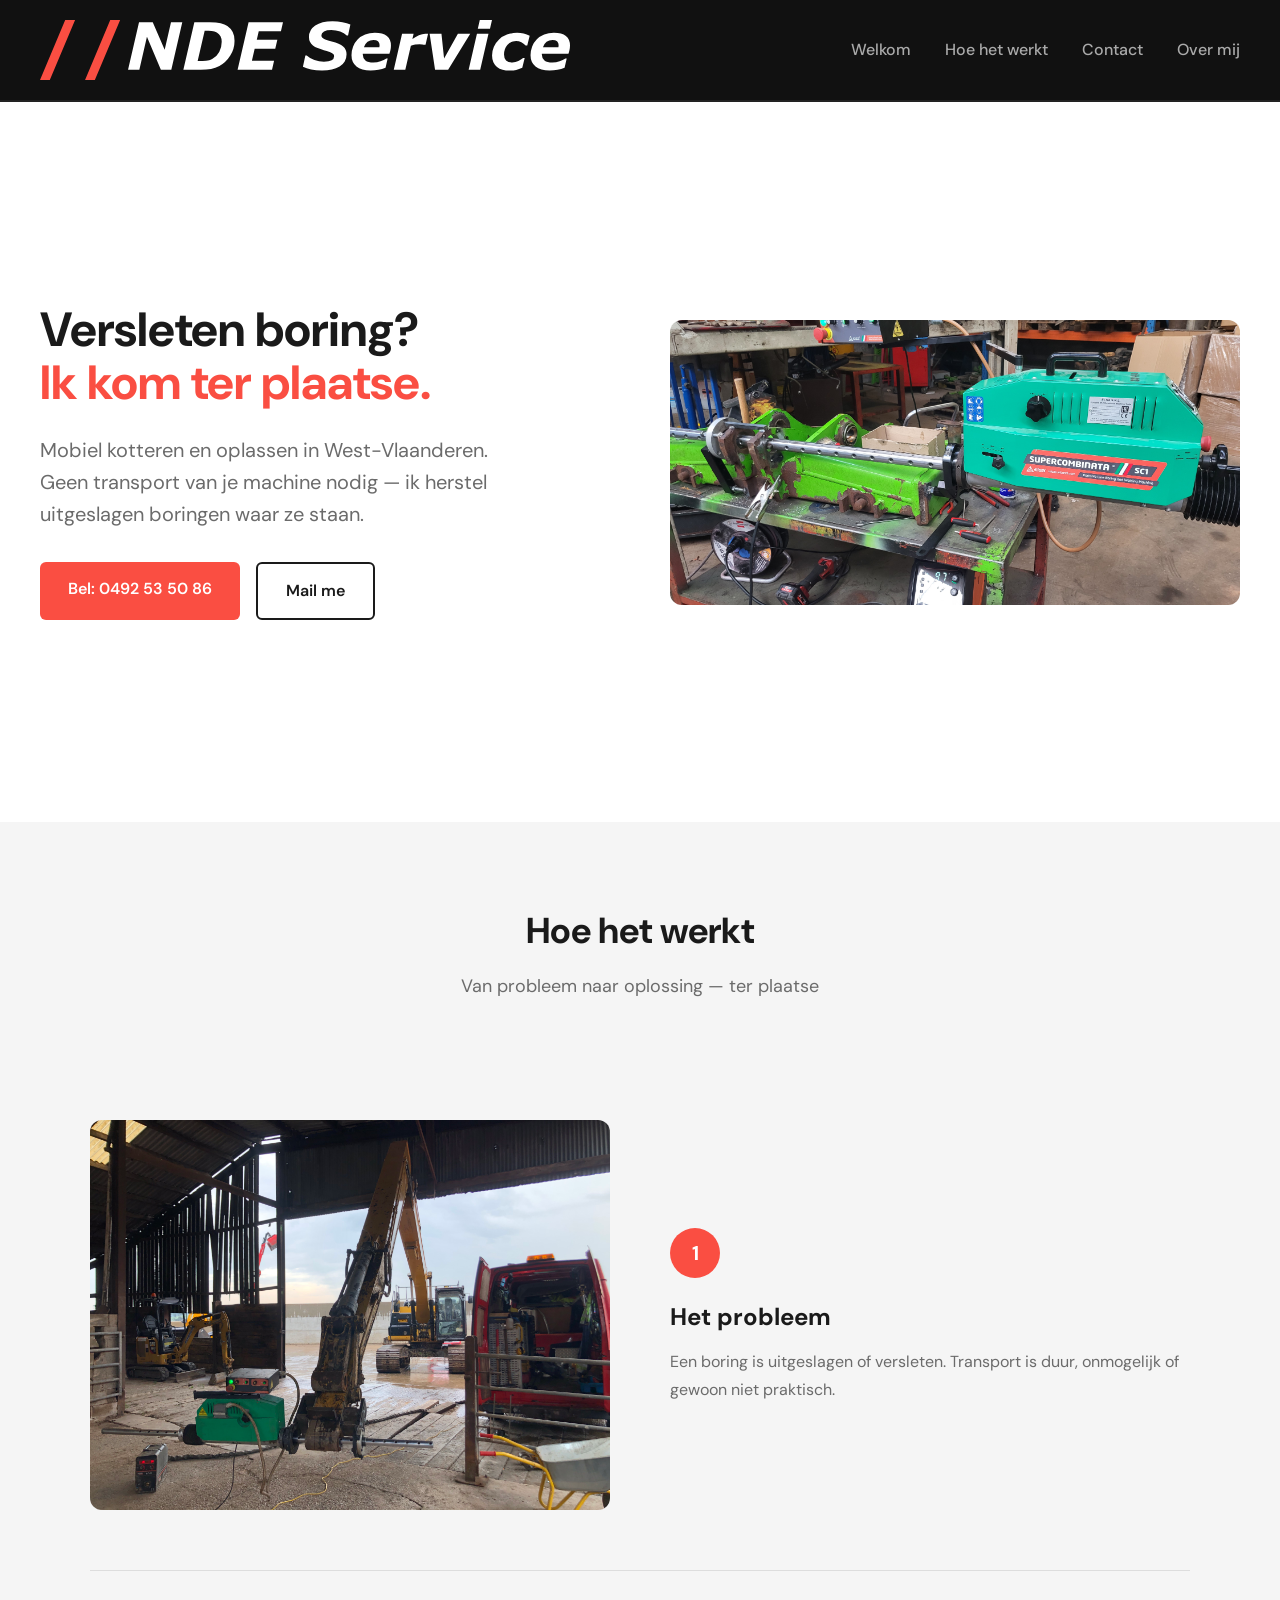
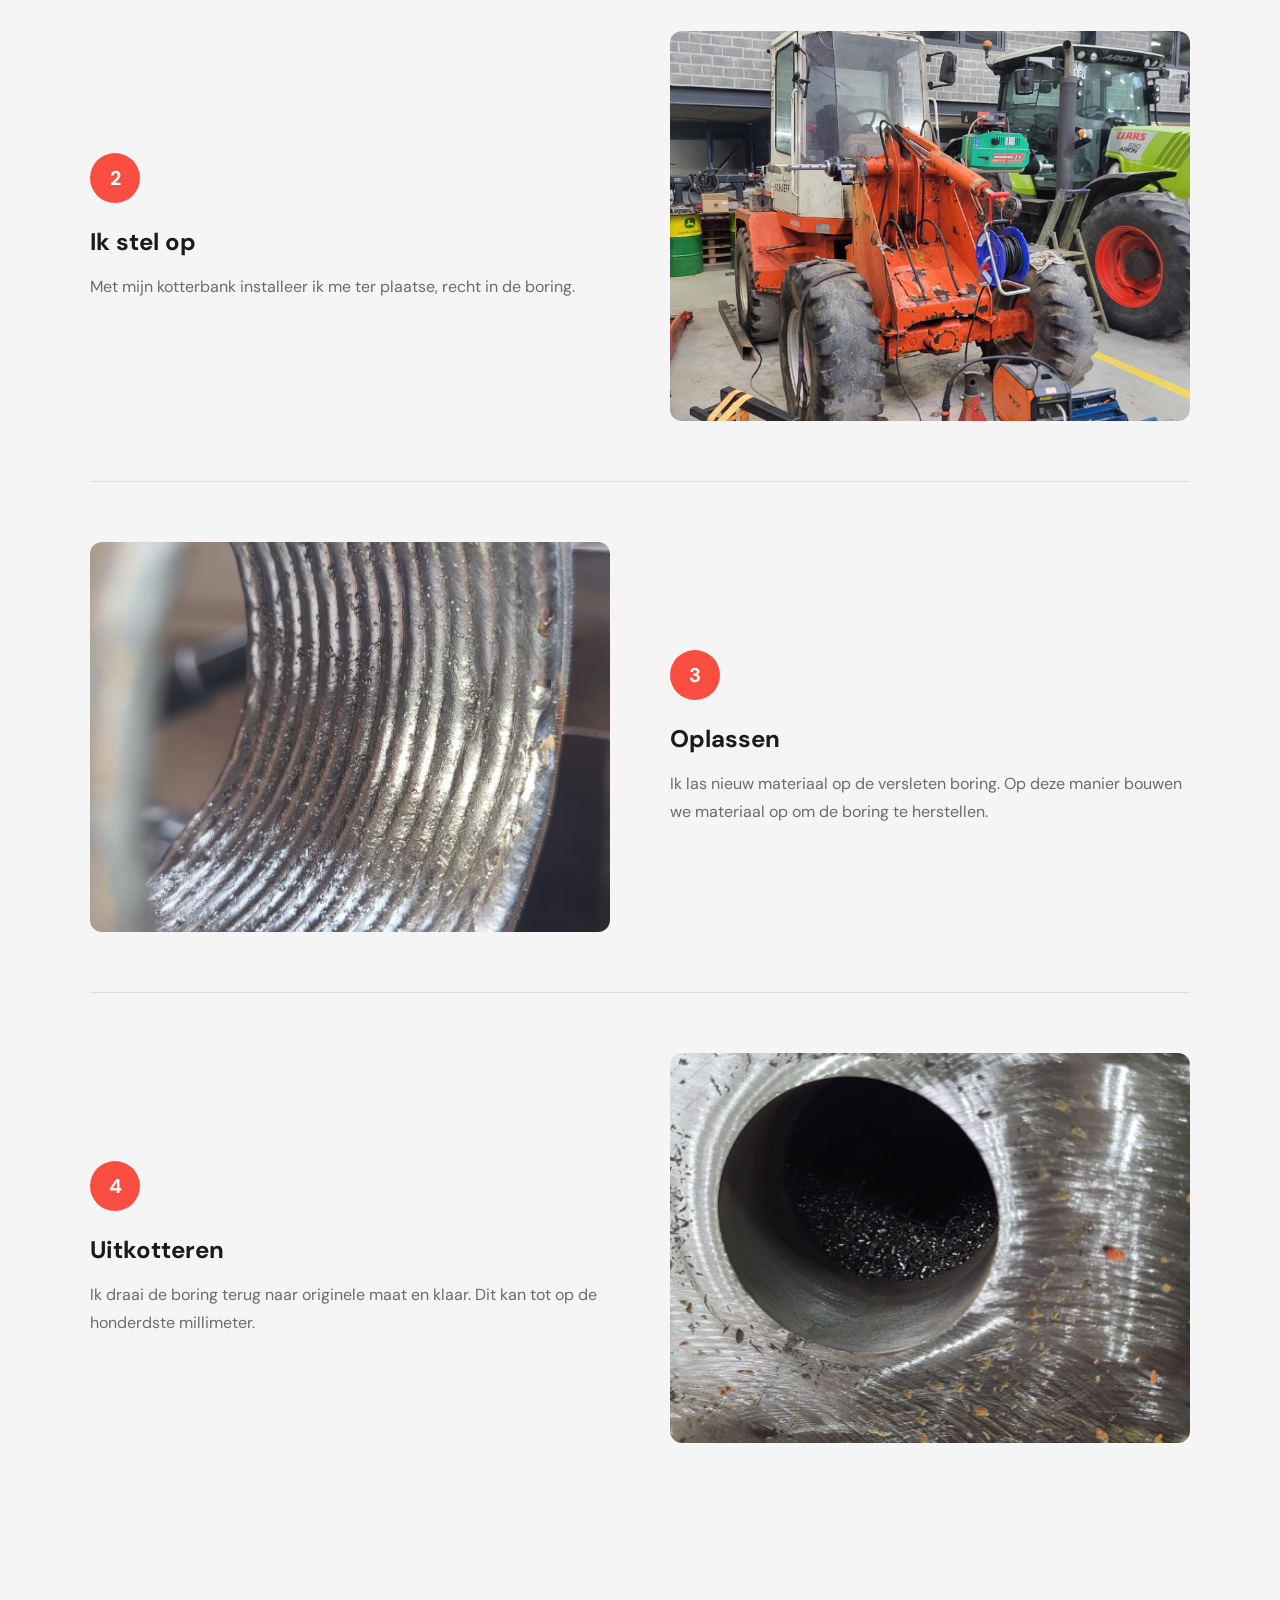
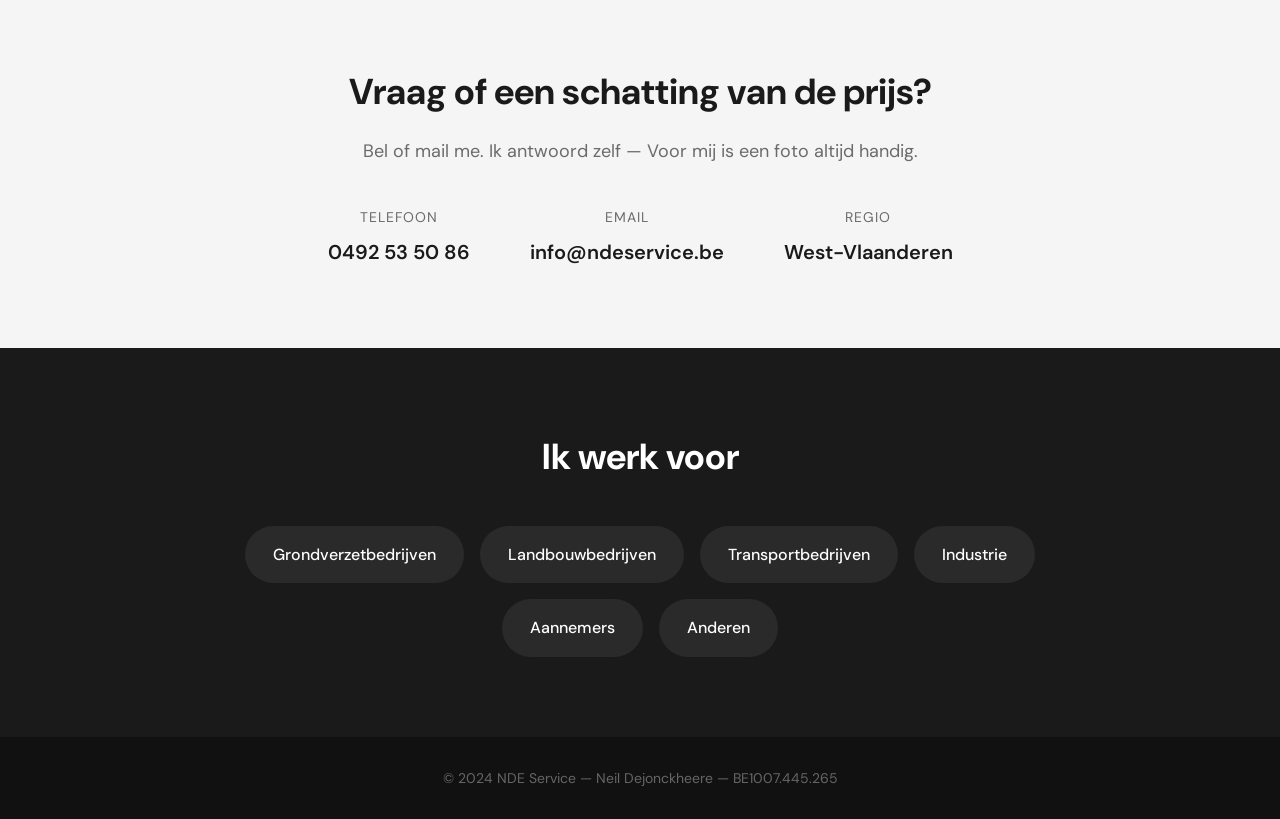
<file: index.html>
<!DOCTYPE html>
<html lang="nl">
<head>
    <meta charset="UTF-8">
    <meta name="viewport" content="width=device-width, initial-scale=1.0">
    <title>NDE Service — Mobiel Kotteren en Oplassen West-Vlaanderen</title>
    <link rel="icon" href="images/Favicon.png" type="image/png">
    <link rel="preconnect" href="https://fonts.googleapis.com">
    <link href="https://fonts.googleapis.com/css2?family=DM+Sans:wght@400;500;700&display=swap" rel="stylesheet">
    <link rel="stylesheet" href="style.css">
</head>
<body>

    <!-- ============ HEADER ============ -->
    <header>
        <a href="index.html" class="logo">
            <img src="images/logo.svg" alt="NDE Service">
        </a>
        <nav>
            <a href="#">Welkom</a>
            <a href="#proces">Hoe het werkt</a>
            <a href="#contact">Contact</a>
            <a href="over-mij.html">Over mij</a>
        </nav>
    </header>

    <!-- ============ HERO ============ -->
    <section class="hero">
        <div class="hero-tekst">
            <h1>Versleten boring?<br><span>Ik kom ter plaatse.</span></h1>
            <p>Mobiel kotteren en oplassen in West-Vlaanderen. Geen transport van je machine nodig — ik herstel uitgeslagen boringen waar ze staan.</p>
            <div class="hero-contact">
                <a href="tel:+32492535086" class="btn btn-primary">Bel: 0492 53 50 86</a>
                <a href="mailto:info@ndeservice.be" class="btn btn-secondary">Mail me</a>
            </div>
        </div>
        <div class="hero-foto">
            <img src="images/landing image.jpg" alt="NDE Service aan het werk">
        </div>
    </section>

    <!-- ============ HOE HET WERKT ============ -->
    <section class="proces" id="proces">
        <div class="sectie-titel">
            <h2>Hoe het werkt</h2>
            <p>Van probleem naar oplossing — ter plaatse</p>
        </div>
        <div class="proces-stappen">
            <div class="stap">
                <div class="stap-foto">
                    <img src="images/Stap1.jpg" alt="Het probleem">
                </div>
                <div class="stap-inhoud">
                    <div class="stap-nummer">1</div>
                    <h3>Het probleem</h3>
                    <p>Een boring is uitgeslagen of versleten. Transport is duur, onmogelijk of gewoon niet praktisch.</p>
                </div>
            </div>
            <div class="stap">
                <div class="stap-foto">
                    <img src="images/Stap2.jpg" alt="Ik stel op">
                </div>
                <div class="stap-inhoud">
                    <div class="stap-nummer">2</div>
                    <h3>Ik stel op</h3>
                    <p>Met mijn kotterbank installeer ik me ter plaatse, recht in de boring.</p>
                </div>
            </div>
            <div class="stap">
                <div class="stap-foto">
                    <img src="images/Stap3.jpg" alt="Oplassen">
                </div>
                <div class="stap-inhoud">
                    <div class="stap-nummer">3</div>
                    <h3>Oplassen</h3>
                    <p>Ik las nieuw materiaal op de versleten boring. Op deze manier bouwen we materiaal op om de boring te herstellen.</p>
                </div>
            </div>
            <div class="stap">
                <div class="stap-foto">
                    <img src="images/Stap4.jpg" alt="Uitkotteren">
                </div>
                <div class="stap-inhoud">
                    <div class="stap-nummer">4</div>
                    <h3>Uitkotteren</h3>
                    <p>Ik draai de boring terug naar originele maat en klaar. Dit kan tot op de honderdste millimeter.</p>
                </div>
            </div>
        </div>
    </section>

    <!-- ============ CONTACT ============ -->
    <section class="contact" id="contact">
        <h2>Vraag of een schatting van de prijs?</h2>
        <p>Bel of mail me. Ik antwoord zelf — Voor mij is een foto altijd handig.</p>
        <div class="contact-info">
            <div class="contact-item">
                <span>Telefoon</span>
                <a href="tel:+32492535086">0492 53 50 86</a>
            </div>
            <div class="contact-item">
                <span>Email</span>
                <a href="mailto:info@ndeservice.be">info@ndeservice.be</a>
            </div>
            <div class="contact-item">
                <span>Regio</span>
                <strong>West-Vlaanderen</strong>
            </div>
        </div>
    </section>

    <!-- ============ VOOR WIE ============ -->
    <section class="voor-wie">
        <h2>Ik werk voor</h2>
        <div class="sectoren">
            <span class="sector">Grondverzetbedrijven</span>
            <span class="sector">Landbouwbedrijven</span>
            <span class="sector">Transportbedrijven</span>
            <span class="sector">Industrie</span>
            <span class="sector">Aannemers</span>
            <span class="sector">Anderen</span>
        </div>
    </section>

    <!-- ============ FOOTER ============ -->
    <footer>
        © 2024 NDE Service — Neil Dejonckheere — BE1007.445.265
    </footer>

</body>
</html>
</file>
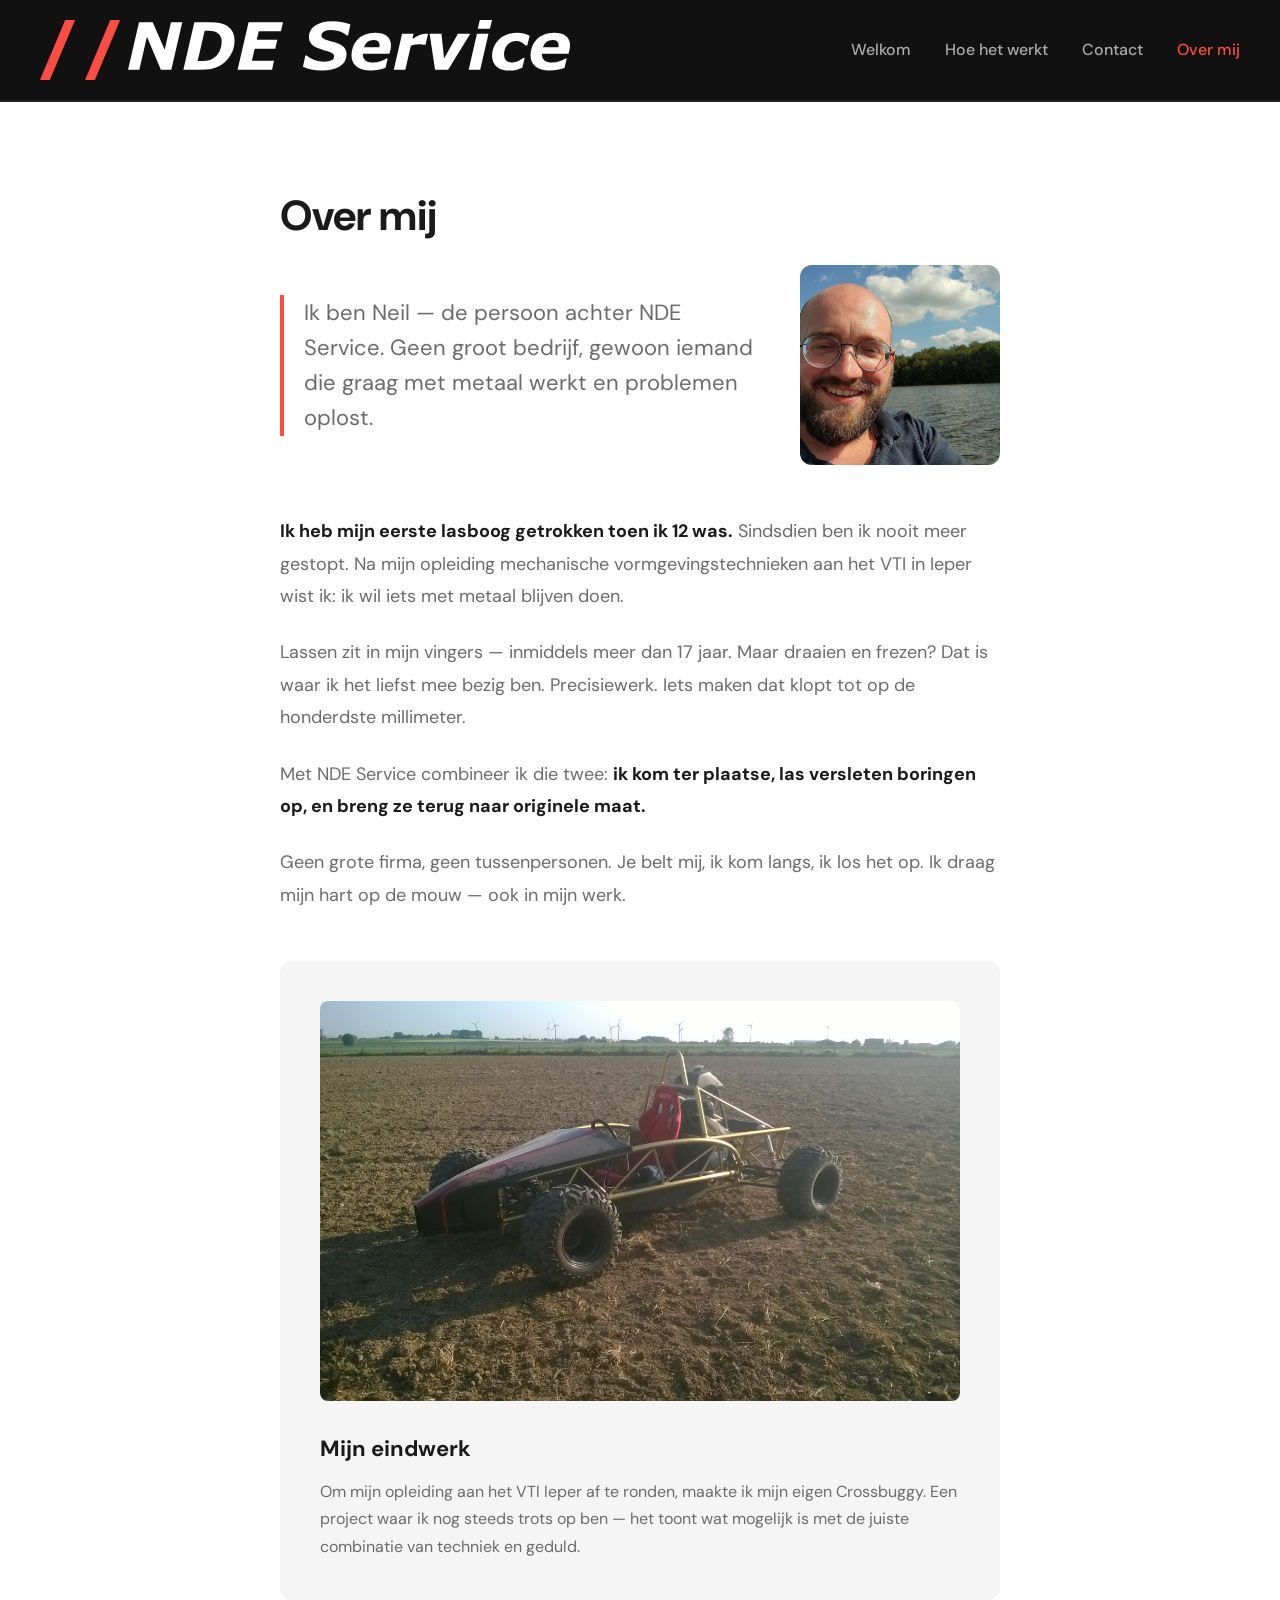
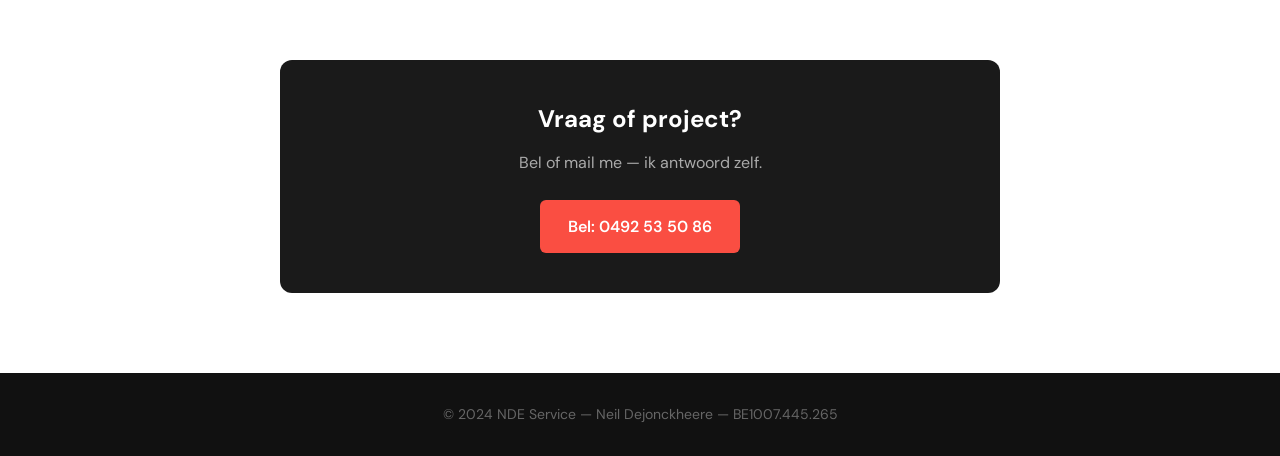
<file: over-mij.html>
<!DOCTYPE html>
<html lang="nl">
<head>
    <meta charset="UTF-8">
    <meta name="viewport" content="width=device-width, initial-scale=1.0">
    <title>Over mij — NDE Service</title>
    <link rel="icon" href="images/Favicon.png" type="image/png">
    <link rel="preconnect" href="https://fonts.googleapis.com">
    <link href="https://fonts.googleapis.com/css2?family=DM+Sans:wght@400;500;700&display=swap" rel="stylesheet">
    <link rel="stylesheet" href="style.css">
</head>
<body>

    <!-- ============ HEADER ============ -->
    <header>
        <a href="index.html" class="logo">
            <img src="images/logo.svg" alt="NDE Service">
        </a>
        <nav>
            <a href="index.html">Welkom</a>
            <a href="index.html#proces">Hoe het werkt</a>
            <a href="index.html#contact">Contact</a>
            <a href="over-mij.html" class="actief">Over mij</a>
        </nav>
    </header>

    <!-- ============ OVER MIJ ============ -->
    <section class="over-mij">
        
        <h1>Over mij</h1>
        
        <div class="intro-rij">
            <p class="intro">Ik ben Neil — de persoon achter NDE Service. Geen groot bedrijf, gewoon iemand die graag met metaal werkt en problemen oplost.</p>
            <div class="foto-neil">
                <img src="images/Neil.jpg" alt="Neil Dejonckheere">
            </div>
        </div>

        <div class="verhaal">
            <p><strong>Ik heb mijn eerste lasboog getrokken toen ik 12 was.</strong> Sindsdien ben ik nooit meer gestopt. Na mijn opleiding mechanische vormgevingstechnieken aan het VTI in Ieper wist ik: ik wil iets met metaal blijven doen.</p>
            
            <p>Lassen zit in mijn vingers — inmiddels meer dan 17 jaar. Maar draaien en frezen? Dat is waar ik het liefst mee bezig ben. Precisiewerk. Iets maken dat klopt tot op de honderdste millimeter.</p>
            
            <p>Met NDE Service combineer ik die twee: <strong>ik kom ter plaatse, las versleten boringen op, en breng ze terug naar originele maat.</strong></p>

            <p>Geen grote firma, geen tussenpersonen. Je belt mij, ik kom langs, ik los het op. Ik draag mijn hart op de mouw — ook in mijn werk.</p>
        </div>

        <!-- ============ EINDWERK ============ -->
        <div class="eindwerk">
            <div class="eindwerk-foto">
                <img src="images/eindwerk.jpg" alt="Eindwerk VTI">
            </div>
            <div class="eindwerk-tekst">
                <h3>Mijn eindwerk</h3>
                <p>Om mijn opleiding aan het VTI Ieper af te ronden, maakte ik mijn eigen Crossbuggy. Een project waar ik nog steeds trots op ben — het toont wat mogelijk is met de juiste combinatie van techniek en geduld.</p>
            </div>
        </div>

        <!-- ============ CTA ============ -->
        <div class="cta">
            <h3>Vraag of project?</h3>
            <p>Bel of mail me — ik antwoord zelf.</p>
            <a href="tel:+32492535086">Bel: 0492 53 50 86</a>
        </div>

    </section>

    <!-- ============ FOOTER ============ -->
    <footer>
        © 2024 NDE Service — Neil Dejonckheere — BE1007.445.265
    </footer>

</body>
</html>
</file>
<file: style.css>
/* ============ VARIABELEN ============ */
:root {
    --kleur-donker: #1a1a1a;
    --kleur-oranje: #fa4e42;
    --kleur-grijs: #6b6b6b;
    --kleur-lichtgrijs: #f5f5f5;
    --kleur-wit: #ffffff;
}

/* ============ RESET ============ */
* {
    margin: 0;
    padding: 0;
    box-sizing: border-box;
}

body {
    font-family: 'DM Sans', sans-serif;
    color: var(--kleur-donker);
    line-height: 1.6;
    background: var(--kleur-wit);
}

/* ============ HEADER ============ */
header {
    padding: 20px 40px;
    display: flex;
    justify-content: space-between;
    align-items: center;
    border-bottom: 2px solid #222;
    position: sticky;
    top: 0;
    background: #111;
    z-index: 100;
}

.logo {
    text-decoration: none;
    display: inline-flex;
    align-items: center;
}

.logo img {
    height: 60px;
    width: auto;
}

nav a {
    margin-left: 30px;
    text-decoration: none;
    color: #aaa;
    font-weight: 500;
    transition: color 0.2s;
}

nav a:hover, nav a.actief {
    color: var(--kleur-oranje);
}

/* ============ KNOPPEN ============ */
.btn {
    display: inline-block;
    padding: 14px 28px;
    font-size: 16px;
    font-weight: 600;
    text-decoration: none;
    border-radius: 6px;
    transition: all 0.2s;
}

.btn-primary {
    background: var(--kleur-oranje);
    color: white;
}

.btn-primary:hover {
    background: #e04438;
}

.btn-secondary {
    background: transparent;
    color: var(--kleur-donker);
    border: 2px solid var(--kleur-donker);
}

.btn-secondary:hover {
    background: var(--kleur-donker);
    color: white;
}

/* ============ FOOTER ============ */
footer {
    background: #111;
    color: #666;
    padding: 30px 40px;
    text-align: center;
    font-size: 14px;
}

/* ============ HERO SECTIE ============ */
.hero {
    display: grid;
    grid-template-columns: 1fr 1fr;
    min-height: 80vh;
    align-items: center;
    padding: 60px 40px;
    gap: 60px;
}

.hero-tekst h1 {
    font-size: 48px;
    font-weight: 700;
    line-height: 1.1;
    margin-bottom: 24px;
}

.hero-tekst h1 span {
    color: var(--kleur-oranje);
}

.hero-tekst p {
    font-size: 20px;
    color: var(--kleur-grijs);
    margin-bottom: 32px;
    max-width: 500px;
}

.hero-contact {
    display: flex;
    gap: 16px;
    flex-wrap: wrap;
}

.hero-foto {
    aspect-ratio: 6 / 3;
    border-radius: 12px;
    overflow: hidden;
}

.hero-foto img {
    width: 100%;
    height: 100%;
    object-fit: cover;
}

/* ============ HOE HET WERKT ============ */
.proces {
    background: var(--kleur-lichtgrijs);
    padding: 80px 40px;
    scroll-margin-top: 100px;
}

.sectie-titel {
    text-align: center;
    margin-bottom: 60px;
}

.sectie-titel h2 {
    font-size: 36px;
    margin-bottom: 12px;
}

.sectie-titel p {
    color: var(--kleur-grijs);
    font-size: 18px;
}

.proces-stappen {
    max-width: 1100px;
    margin: 0 auto;
}

.stap {
    display: flex;
    align-items: center;
    gap: 60px;
    padding: 60px 0;
    border-bottom: 1px solid #ddd;
}

.stap:last-child {
    border-bottom: none;
}

.stap:nth-child(even) {
    flex-direction: row-reverse;
}

.stap-foto {
    flex: 1;
    aspect-ratio: 4 / 3;
    border-radius: 12px;
    overflow: hidden;
}

.stap-foto img {
    width: 100%;
    height: 100%;
    object-fit: cover;
}

.stap-foto-neil {
    display: flex;
    align-items: center;
    justify-content: center;
    background: #ddd;
    border: 2px dashed #bbb;
    color: var(--kleur-grijs);
    font-size: 16px;
}

.stap-inhoud {
    flex: 1;
}

.stap-nummer {
    width: 50px;
    height: 50px;
    background: var(--kleur-oranje);
    color: white;
    border-radius: 50%;
    display: flex;
    align-items: center;
    justify-content: center;
    font-size: 20px;
    font-weight: 700;
    margin-bottom: 20px;
}

.stap-inhoud h3 {
    font-size: 24px;
    margin-bottom: 12px;
}

.stap-inhoud p {
    color: var(--kleur-grijs);
    font-size: 16px;
    line-height: 1.7;
}

/* ============ VOOR WIE ============ */
.voor-wie {
    background: var(--kleur-donker);
    padding: 80px 40px;
    text-align: center;
}

.voor-wie h2 {
    font-size: 36px;
    margin-bottom: 40px;
    color: white;
}

.sectoren {
    display: flex;
    flex-wrap: wrap;
    justify-content: center;
    gap: 16px;
    max-width: 900px;
    margin: 0 auto;
}

.sector {
    background: #2a2a2a;
    padding: 16px 28px;
    border-radius: 50px;
    font-weight: 500;
    color: white;
}

/* ============ CONTACT ============ */
.contact {
    background: var(--kleur-lichtgrijs);
    padding: 80px 40px;
    text-align: center;
    scroll-margin-top: 100px;
}

.contact h2 {
    font-size: 36px;
    margin-bottom: 16px;
    color: var(--kleur-donker);
}

.contact p {
    color: var(--kleur-grijs);
    margin-bottom: 40px;
    font-size: 18px;
}

.contact-info {
    display: flex;
    justify-content: center;
    gap: 60px;
    flex-wrap: wrap;
}

.contact-item {
    text-align: center;
}

.contact-item span {
    display: block;
    color: var(--kleur-grijs);
    font-size: 14px;
    margin-bottom: 8px;
    text-transform: uppercase;
    letter-spacing: 1px;
}

.contact-item a, .contact-item strong {
    color: var(--kleur-donker);
    text-decoration: none;
    font-size: 20px;
    font-weight: 600;
}

.contact-item a:hover {
    color: var(--kleur-oranje);
}

/* ============ OVER MIJ PAGINA ============ */
.over-mij {
    padding: 80px 40px;
    max-width: 800px;
    margin: 0 auto;
}

.over-mij h1 {
    font-size: 42px;
    margin-bottom: 16px;
}

.intro-rij {
    display: flex;
    align-items: center;
    gap: 40px;
    margin-bottom: 50px;
}

.intro {
    font-size: 22px;
    color: var(--kleur-grijs);
    border-left: 4px solid var(--kleur-oranje);
    padding-left: 20px;
    flex: 1;
}

.foto-neil {
    aspect-ratio: 1 / 1;
    height: 200px;
    border-radius: 12px;
    overflow: hidden;
    flex-shrink: 0;
}

.foto-neil img {
    width: 100%;
    height: 100%;
    object-fit: cover;
}

.verhaal p {
    font-size: 18px;
    color: var(--kleur-grijs);
    margin-bottom: 24px;
    line-height: 1.8;
}

.verhaal strong {
    color: var(--kleur-donker);
}

/* ============ EINDWERK ============ */
.eindwerk {
    background: var(--kleur-lichtgrijs);
    padding: 40px;
    border-radius: 12px;
    margin-top: 50px;
    display: flex;
    flex-direction: column;
    gap: 30px;
}

.eindwerk-foto {
    aspect-ratio: 4 / 3;
    height: 400px;
    border-radius: 8px;
    overflow: hidden;
}

.eindwerk-foto img {
    width: 100%;
    height: 100%;
    object-fit: cover;
}

.eindwerk-tekst h3 {
    font-size: 22px;
    margin-bottom: 12px;
}

.eindwerk-tekst p {
    color: var(--kleur-grijs);
    font-size: 16px;
    line-height: 1.7;
}

/* ============ CTA ============ */
.cta {
    margin-top: 60px;
    padding: 40px;
    background: var(--kleur-donker);
    border-radius: 12px;
    text-align: center;
}

.cta h3 {
    color: white;
    font-size: 24px;
    margin-bottom: 12px;
}

.cta p {
    color: #aaa;
    margin-bottom: 24px;
}

.cta a {
    display: inline-block;
    padding: 14px 28px;
    background: var(--kleur-oranje);
    color: white;
    text-decoration: none;
    font-weight: 600;
    border-radius: 6px;
    transition: background 0.2s;
}

.cta a:hover {
    background: #e04438;
}

/* ============ RESPONSIVE ============ */
@media (max-width: 900px) {
    .hero {
        grid-template-columns: 1fr;
        text-align: center;
    }

    .hero-tekst p {
        margin-left: auto;
        margin-right: auto;
    }

    .hero-contact {
        justify-content: center;
    }

    .stap {
        flex-direction: column !important;
    }

    .eindwerk {
        grid-template-columns: 1fr;
        text-align: center;
    }
}

@media (max-width: 600px) {
    .hero-tekst h1 {
        font-size: 32px;
    }

    .over-mij h1 {
        font-size: 32px;
    }

    .stap-foto {
        width: 100%;
    }

    .contact-info {
        gap: 30px;
    }

    header {
        flex-direction: column;
        gap: 20px;
    }

    nav a {
        margin: 0 15px;
    }
}
</file>
